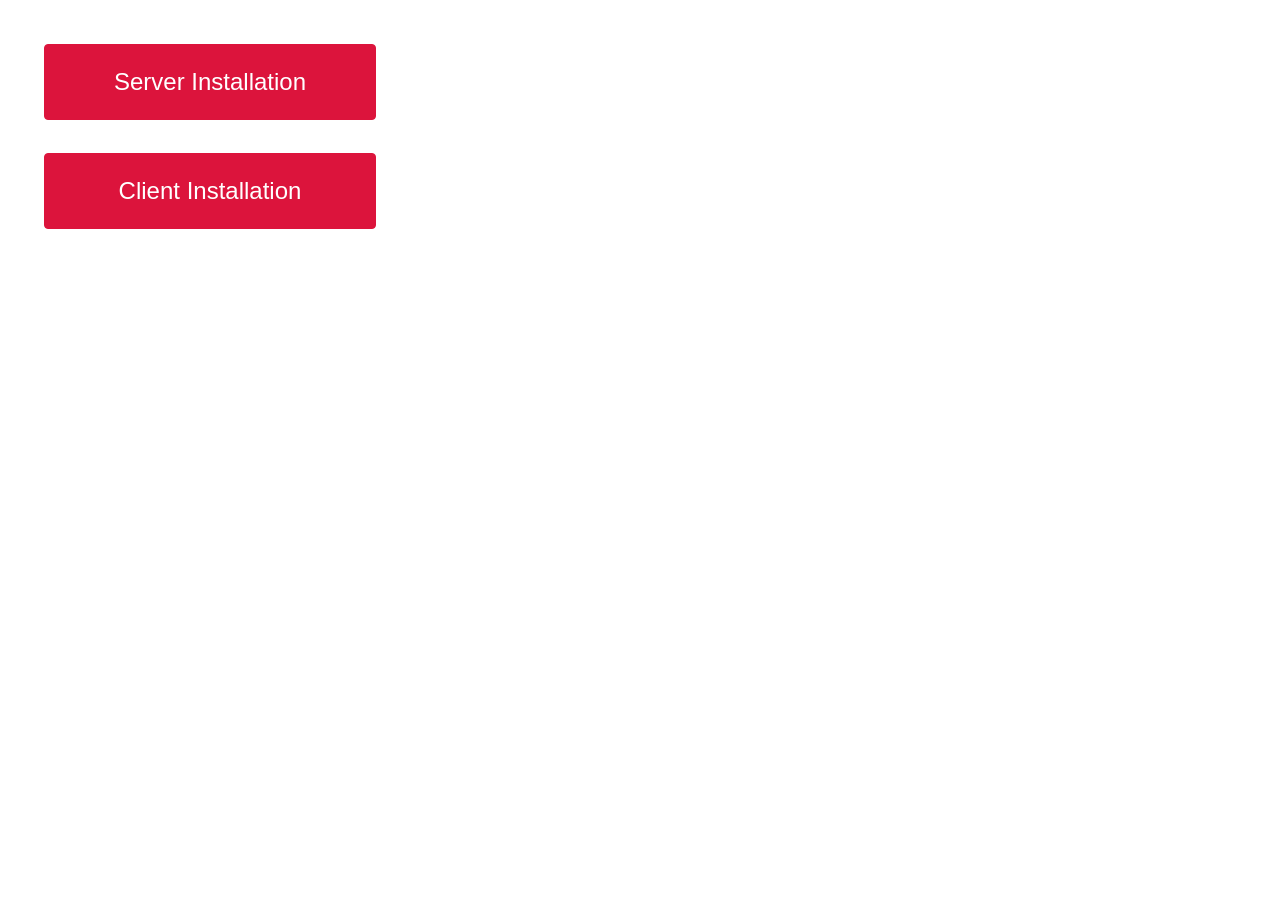
<file: index.html>
<!doctype html>
<html>
<head>
<meta charset="utf-8">
<title>BICOLVET Installation Guide</title>
<meta name="generator" content="WYSIWYG Web Builder 19 - https://www.wysiwygwebbuilder.com">
<link href="favicon.ico" rel="shortcut icon" type="image/x-icon">
<link href="install.css" rel="stylesheet">
<link href="index.css" rel="stylesheet">
</head>
<body>
<a id="cmdServer" href="./server.html" style="position:absolute;left:44px;top:44px;width:332px;height:76px;z-index:0;">Server Installation</a>
<a id="cmdClient" href="./client.html" style="position:absolute;left:44px;top:153px;width:332px;height:76px;z-index:1;">Client Installation</a>
</body>
</html>
</file>
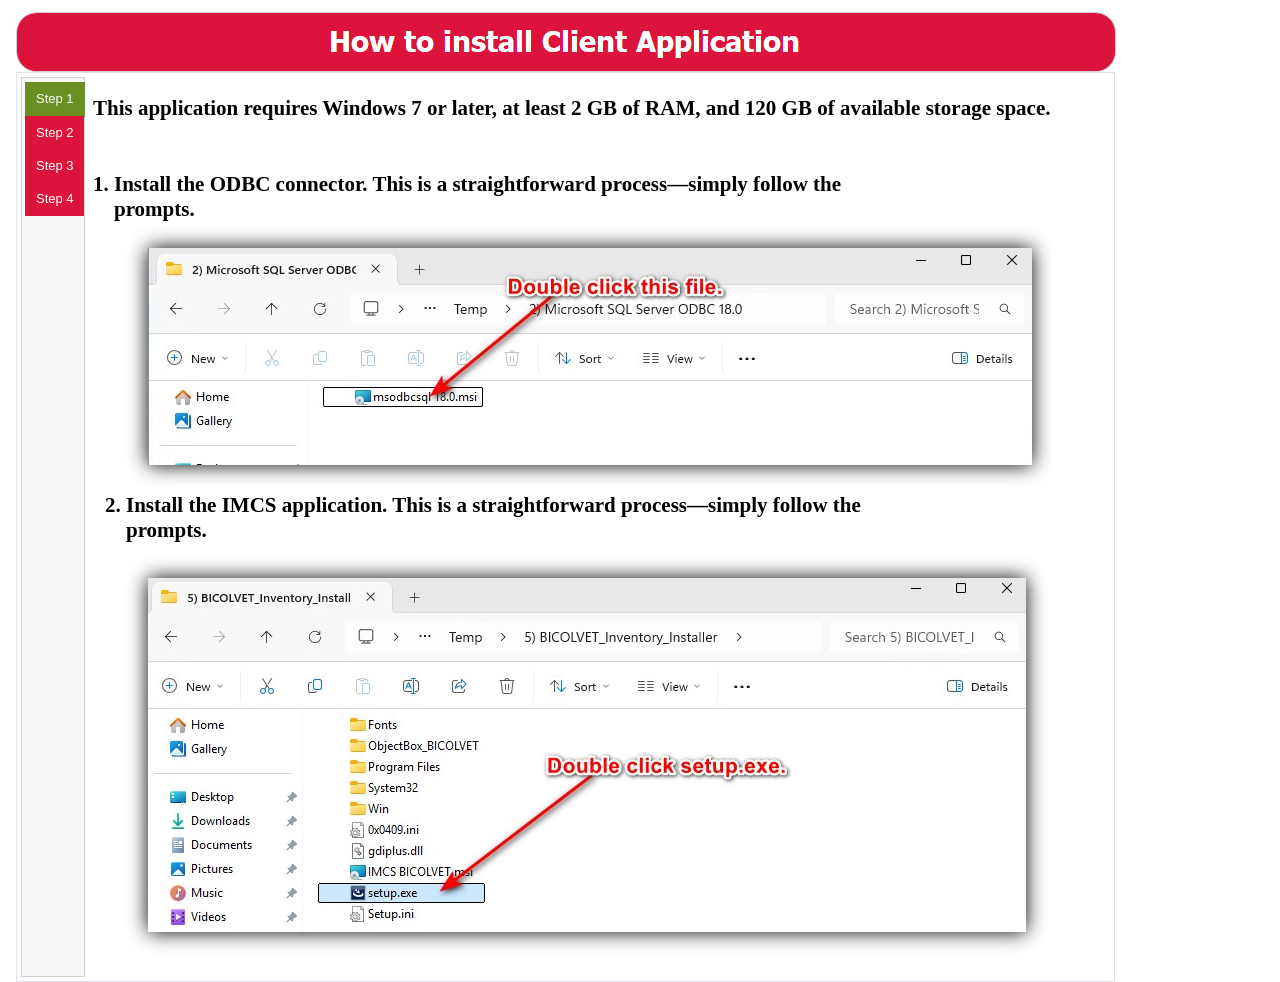
<file: client.html>
<!doctype html>
<html>
<head>
<meta charset="utf-8">
<title>Client Installation Guide</title>
<meta name="generator" content="WYSIWYG Web Builder 19 - https://www.wysiwygwebbuilder.com">
<link href="favicon.ico" rel="shortcut icon" type="image/x-icon">
<link href="bootstrap/jquery-ui.min.css" rel="stylesheet">
<link href="install.css" rel="stylesheet">
<link href="client.css" rel="stylesheet">
<script src="jquery-3.7.1.min.js"></script>
<script src="jquery-ui.min.js"></script>
<script>
$(document).ready(function()
{
   $("#tbMain").tabs(
   {
      show: false,
      hide: false,
      event: 'click',
      collapsible: false
   });
});
</script>
</head>
<body>
<div id="wb_" style="position:absolute;left:16px;top:12px;width:1100px;height:60px;z-index:10;">
<img src="images/img0002.png" id="" alt="" width="1100" height="60" style="width:1100px;height:60px;"></div>
<div id="tbMain" style="position:absolute;left:16px;top:72px;width:1023px;height:900px;z-index:11;">
<ul>
<li role="presentation"><a href="#tbmain-page-1"><span>Step 1</span></a></li>
<li role="presentation"><a href="#tbmain-page-2"><span>Step 2</span></a></li>
<li role="presentation"><a href="#tbmain-page-3"><span>Step 3</span></a></li>
<li role="presentation"><a href="#tbmain-page-4"><span>Step 4</span></a></li>
</ul>
<div style="height:900px;" id="tbmain-page-1">
<div id="wb_Text1" style="position:absolute;left:6px;top:95px;width:971px;height:52px;z-index:0;">
<span style="color:#000000;font-family:Tahoma;font-size:21px;"><strong>1. Install the ODBC connector. This is a straightforward process—simply follow the&nbsp; <br>&nbsp;&nbsp;&nbsp; prompts.</strong></span></div>
<div id="wb_Image1" style="position:absolute;left:61px;top:171px;width:884px;height:217px;z-index:1;">
<img src="images/1gn7fxsl65.jpg" id="Image1" alt="" width="914" height="224"></div>
<div id="wb_Text3" style="position:absolute;left:18px;top:416px;width:971px;height:52px;z-index:2;">
<span style="color:#000000;font-family:Tahoma;font-size:21px;"><strong>2. Install the IMCS application. This is a straightforward process—simply follow the&nbsp; <br>&nbsp;&nbsp;&nbsp; prompts.</strong></span></div>
<div id="wb_Image2" style="position:absolute;left:61px;top:501px;width:878px;height:354px;z-index:3;">
<img src="images/eig1kff19b.jpg" id="Image2" alt="" width="908" height="366"></div>
<div id="wb_Text2" style="position:absolute;left:6px;top:19px;width:971px;height:52px;z-index:4;">
<span style="color:#000000;font-family:Tahoma;font-size:21px;"><strong>This application requires Windows 7 or later, at least 2 GB of RAM, and 120 GB of available storage space.</strong></span></div>
</div>
<div style="height:900px;" id="tbmain-page-2">
<div id="wb_Text4" style="position:absolute;left:6px;top:19px;width:971px;height:52px;z-index:5;">
<span style="color:#000000;font-family:Tahoma;font-size:21px;"><strong>After installation, follow these steps to change the parameter required to connect to the server.</strong></span></div>
<div id="wb_Image3" style="position:absolute;left:249px;top:82px;width:437px;height:577px;z-index:6;">
<img src="images/fohr2iov5o.jpg" id="Image3" alt="" width="467" height="617"></div>
</div>
<div style="height:900px;" id="tbmain-page-3">
<div id="wb_Image4" style="position:absolute;left:123px;top:117px;width:777px;height:649px;z-index:7;">
<img src="images/3n7n0fdyhi.jpg" id="Image4" alt="" width="807" height="674"></div>
<div id="wb_Text5" style="position:absolute;left:6px;top:19px;width:971px;height:26px;z-index:8;">
<span style="color:#000000;font-family:Tahoma;font-size:21px;"><strong>Configure the icon to point to the server named SERVER-PC.</strong></span></div>
</div>
<div style="height:900px;" id="tbmain-page-4">
<div id="wb_Text7" style="position:absolute;left:6px;top:19px;width:971px;height:26px;z-index:9;">
<span style="color:#000000;font-family:Tahoma;font-size:21px;"><strong>Done.</strong></span></div>
</div>
</div>
</body>
</html>
</file>
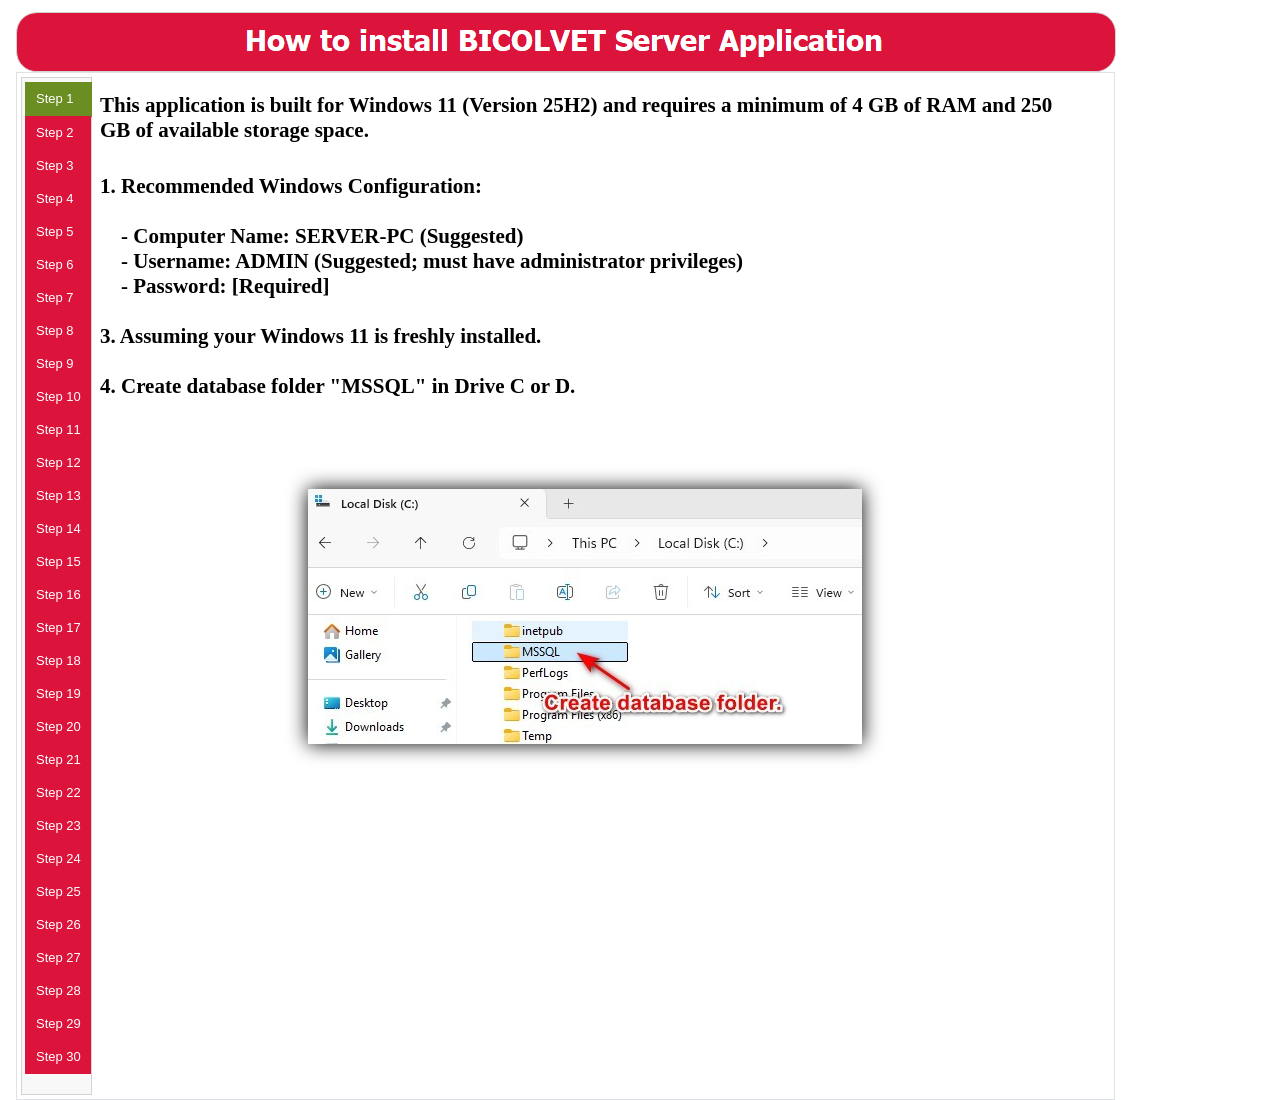
<file: server.html>
<!doctype html>
<html>
<head>
<meta charset="utf-8">
<title>Server Installation Guide</title>
<meta name="generator" content="WYSIWYG Web Builder 19 - https://www.wysiwygwebbuilder.com">
<link href="favicon.ico" rel="shortcut icon" type="image/x-icon">
<link href="bootstrap/jquery-ui.min.css" rel="stylesheet">
<link href="install.css" rel="stylesheet">
<link href="server.css" rel="stylesheet">
<script src="jquery-3.7.1.min.js"></script>
<script src="jquery-ui.min.js"></script>
<script>
$(document).ready(function()
{
   $("#tbMain").tabs(
   {
      show: false,
      hide: false,
      event: 'click',
      collapsible: false
   });
});
</script>
</head>
<body>
<div id="wb_" style="position:absolute;left:16px;top:12px;width:1100px;height:60px;z-index:42;">
<img src="images/img0001.png" id="" alt="" width="1100" height="60" style="width:1100px;height:60px;"></div>
<div id="tbMain" style="position:absolute;left:16px;top:72px;width:1016px;height:1018px;z-index:43;">
<ul>
<li role="presentation"><a href="#tbmain-page-1"><span>Step 1</span></a></li>
<li role="presentation"><a href="#tbmain-page-2"><span>Step 2</span></a></li>
<li role="presentation"><a href="#tbmain-page-3"><span>Step 3</span></a></li>
<li role="presentation"><a href="#tbmain-page-4"><span>Step 4</span></a></li>
<li role="presentation"><a href="#tbmain-page-5"><span>Step 5</span></a></li>
<li role="presentation"><a href="#tbmain-page-6"><span>Step 6</span></a></li>
<li role="presentation"><a href="#tbmain-page-7"><span>Step 7</span></a></li>
<li role="presentation"><a href="#tbmain-page-8"><span>Step 8</span></a></li>
<li role="presentation"><a href="#tbmain-page-9"><span>Step 9</span></a></li>
<li role="presentation"><a href="#tbmain-page-10"><span>Step 10</span></a></li>
<li role="presentation"><a href="#tbmain-page-11"><span>Step 11</span></a></li>
<li role="presentation"><a href="#tbmain-page-12"><span>Step 12</span></a></li>
<li role="presentation"><a href="#tbmain-page-13"><span>Step 13</span></a></li>
<li role="presentation"><a href="#tbmain-page-14"><span>Step 14</span></a></li>
<li role="presentation"><a href="#tbmain-page-15"><span>Step 15</span></a></li>
<li role="presentation"><a href="#tbmain-page-16"><span>Step 16</span></a></li>
<li role="presentation"><a href="#tbmain-page-17"><span>Step 17</span></a></li>
<li role="presentation"><a href="#tbmain-page-18"><span>Step 18</span></a></li>
<li role="presentation"><a href="#tbmain-page-19"><span>Step 19</span></a></li>
<li role="presentation"><a href="#tbmain-page-20"><span>Step 20</span></a></li>
<li role="presentation"><a href="#tbmain-page-21"><span>Step 21</span></a></li>
<li role="presentation"><a href="#tbmain-page-22"><span>Step 22</span></a></li>
<li role="presentation"><a href="#tbmain-page-23"><span>Step 23</span></a></li>
<li role="presentation"><a href="#tbmain-page-24"><span>Step 24</span></a></li>
<li role="presentation"><a href="#tbmain-page-25"><span>Step 25</span></a></li>
<li role="presentation"><a href="#tbmain-page-26"><span>Step 26</span></a></li>
<li role="presentation"><a href="#tbmain-page-27"><span>Step 27</span></a></li>
<li role="presentation"><a href="#tbmain-page-28"><span>Step 28</span></a></li>
<li role="presentation"><a href="#tbmain-page-29"><span>Step 29</span></a></li>
<li role="presentation"><a href="#tbmain-page-30"><span>Step 30</span></a></li>
</ul>
<div style="height:1018px;" id="tbmain-page-1">
<div id="wb_Text1" style="position:absolute;left:6px;top:16px;width:971px;height:52px;z-index:0;">
<span style="color:#000000;font-family:Tahoma;font-size:21px;"><strong>This application is built for Windows 11 (Version 25H2) and requires a minimum of 4 GB of RAM and 250 GB of available storage space.</strong></span></div>
<div id="wb_Image1" style="position:absolute;left:214px;top:412px;width:554px;height:255px;z-index:1;">
<img src="images/ges24s1703.jpg" id="Image1" alt="" width="584" height="269"></div>
<div id="wb_Text2" style="position:absolute;left:6px;top:97px;width:971px;height:232px;z-index:2;">
<span style="color:#000000;font-family:Tahoma;font-size:21px;"><strong>1. Recommended Windows Configuration:<br><br>&nbsp;&nbsp;&nbsp; - Computer Name: SERVER-PC (Suggested)<br>&nbsp;&nbsp;&nbsp; - Username: ADMIN (Suggested; must have administrator privileges)<br>&nbsp;&nbsp;&nbsp; - Password: [Required]<br><br>3. Assuming your Windows 11 is freshly installed.<br><br>4. Create database folder &quot;MSSQL&quot; in Drive C or D.</strong></span></div>
</div>
<div style="height:1018px;" id="tbmain-page-2">
<div id="wb_Image14" style="position:absolute;left:23px;top:17px;width:794px;height:356px;z-index:3;">
<img src="images/vnx8i8llyo.jpg" id="Image14" alt="" width="794" height="356"></div>
<div id="wb_Text5" style="position:absolute;left:76px;top:384px;width:827px;height:39px;z-index:4;">
<span style="color:#000000;font-family:Tahoma;font-size:16px;">C:\&gt;netsh advfirewall firewall set rule group=&quot;File and Printer Sharing&quot; new enable=Yes<br>C:\&gt;netsh advfirewall firewall add rule name=&quot;Open Port 1433&quot; dir=in action=allow protocol=TCP localport=1433</span></div>
<div id="wb_Image15" style="position:absolute;left:76px;top:446px;width:927px;height:276px;z-index:5;">
<img src="images/txmevormfe.jpg" id="Image15" alt="" width="927" height="264"></div>
</div>
<div style="height:1018px;" id="tbmain-page-3">
<div id="wb_Image6" style="position:absolute;left:119px;top:144px;width:785px;height:588px;z-index:6;">
<img src="images/pi56u9ro0x.jpg" id="Image6" alt="" width="815" height="610"></div>
<div id="wb_Text4" style="position:absolute;left:26px;top:29px;width:971px;height:77px;z-index:7;">
<span style="color:#000000;font-family:Tahoma;font-size:21px;"><strong>The application requires the following software components listed below.<br><br>The programmer will be provided these files to you.</strong></span></div>
</div>
<div style="height:1018px;" id="tbmain-page-4">
<div id="wb_Image5" style="position:absolute;left:62px;top:143px;width:877px;height:619px;z-index:8;">
<img src="images/ldp6bycbpd.jpg" id="Image5" alt="" width="907" height="640"></div>
<div id="wb_Text3" style="position:absolute;left:26px;top:33px;width:971px;height:77px;z-index:9;">
<span style="color:#000000;font-family:Tahoma;font-size:21px;"><strong>1. Open &quot;1) Microsoft SQL Server 2025 Express Edition&quot;.<br><br>2. Double click setup.exe.</strong></span></div>
</div>
<div style="height:1018px;" id="tbmain-page-5">
<div id="wb_Image4" style="position:absolute;left:97px;top:32px;width:797px;height:702px;z-index:10;">
<img src="images/47pagqblg3.jpg" id="Image4" alt="" width="827" height="728"></div>
</div>
<div style="height:1018px;" id="tbmain-page-6">
<div id="wb_Image3" style="position:absolute;left:62px;top:24px;width:795px;height:699px;z-index:11;">
<img src="images/dvoxbce209.jpg" id="Image3" alt="" width="825" height="725"></div>
</div>
<div style="height:1018px;" id="tbmain-page-7">
<div id="wb_Image2" style="position:absolute;left:61px;top:25px;width:801px;height:701px;z-index:12;">
<img src="images/cywgl2jqcv.jpg" id="Image2" alt="" width="831" height="727"></div>
</div>
<div style="height:1018px;" id="tbmain-page-8">
<div id="wb_Image7" style="position:absolute;left:87px;top:39px;width:792px;height:693px;z-index:13;">
<img src="images/pt1ntmim7h.jpg" id="Image7" alt="" width="822" height="719"></div>
</div>
<div style="height:1018px;" id="tbmain-page-9">
<div id="wb_Image8" style="position:absolute;left:101px;top:45px;width:794px;height:698px;z-index:14;">
<img src="images/ur6xb2xhsi.jpg" id="Image8" alt="" width="824" height="724"></div>
</div>
<div style="height:1018px;" id="tbmain-page-10">
<div id="wb_Image9" style="position:absolute;left:90px;top:44px;width:801px;height:702px;z-index:15;">
<img src="images/fvrh2imcb5.jpg" id="Image9" alt="" width="831" height="728"></div>
</div>
<div style="height:1018px;" id="tbmain-page-11">
<div id="wb_Image10" style="position:absolute;left:85px;top:38px;width:796px;height:698px;z-index:16;">
<img src="images/86bvmq6srm.jpg" id="Image10" alt="" width="826" height="724"></div>
</div>
<div style="height:1018px;" id="tbmain-page-12">
<div id="wb_Image11" style="position:absolute;left:87px;top:26px;width:800px;height:701px;z-index:17;">
<img src="images/jfpribwkaq.jpg" id="Image11" alt="" width="830" height="727"></div>
</div>
<div style="height:1018px;" id="tbmain-page-13">
<div id="wb_Image12" style="position:absolute;left:98px;top:27px;width:805px;height:702px;z-index:18;">
<img src="images/elo7q4xsoo.jpg" id="Image12" alt="" width="835" height="728"></div>
</div>
<div style="height:1018px;" id="tbmain-page-14">
<div id="wb_Image13" style="position:absolute;left:96px;top:36px;width:795px;height:699px;z-index:19;">
<img src="images/b8mq93bfpx.jpg" id="Image13" alt="" width="825" height="725"></div>
</div>
<div style="height:1018px;" id="tbmain-page-15">
<div id="wb_Text6" style="position:absolute;left:13px;top:14px;width:971px;height:26px;z-index:20;">
<span style="color:#000000;font-family:Tahoma;font-size:21px;"><strong>Installation of SQL Server Management Studio.</strong></span></div>
<div id="wb_Image16" style="position:absolute;left:103px;top:69px;width:817px;height:413px;z-index:21;">
<img src="images/wj06e210l1.jpg" id="Image16" alt="" width="847" height="429"></div>
<div id="wb_Image17" style="position:absolute;left:273px;top:501px;width:477px;height:279px;z-index:22;">
<img src="images/edv0psb2jh.jpg" id="Image17" alt="" width="507" height="297"></div>
</div>
<div style="height:1018px;" id="tbmain-page-16">
<div id="wb_Image18" style="position:absolute;left:22px;top:33px;width:943px;height:530px;z-index:23;">
<img src="images/ymiwb4elxt.jpg" id="Image18" alt="" width="973" height="548"></div>
</div>
<div style="height:1018px;" id="tbmain-page-17">
<div id="wb_Image19" style="position:absolute;left:40px;top:42px;width:928px;height:484px;z-index:24;">
<img src="images/nq9v7e8s8y.jpg" id="Image19" alt="" width="958" height="499"></div>
</div>
<div style="height:1018px;" id="tbmain-page-18">
<div id="wb_Text7" style="position:absolute;left:11px;top:22px;width:971px;height:26px;z-index:25;">
<span style="color:#000000;font-family:Tahoma;font-size:21px;"><strong>Configure SQL Server Accessibility.</strong></span></div>
<div id="wb_Image20" style="position:absolute;left:170px;top:87px;width:631px;height:657px;z-index:26;">
<img src="images/5ms8tfm7ig.jpg" id="Image20" alt="" width="661" height="688"></div>
</div>
<div style="height:1018px;" id="tbmain-page-19">
<div id="wb_Image21" style="position:absolute;left:40px;top:24px;width:936px;height:623px;z-index:27;">
<img src="images/8cfmfewhin.jpg" id="Image21" alt="" width="966" height="643"></div>
</div>
<div style="height:1018px;" id="tbmain-page-20">
<div id="wb_Image22" style="position:absolute;left:79px;top:36px;width:776px;height:623px;z-index:28;">
<img src="images/ee710jwvs0.jpg" id="Image22" alt="" width="806" height="647"></div>
</div>
<div style="height:1018px;" id="tbmain-page-21">
<div id="wb_Text8" style="position:absolute;left:25px;top:28px;width:971px;height:103px;z-index:29;">
<span style="color:#000000;font-family:Tahoma;font-size:21px;"><strong>1. At this point Restart your server.<br><br>2. Copy Initial Database files to SQL Server Data Folder.<br></strong></span></div>
<div id="wb_Image25" style="position:absolute;left:25px;top:141px;width:941px;height:497px;z-index:30;">
<img src="images/weuug4y7mw.jpg" id="Image25" alt="" width="971" height="513"></div>
</div>
<div style="height:1018px;" id="tbmain-page-22">
<div id="wb_Image23" style="position:absolute;left:151px;top:80px;width:613px;height:636px;z-index:31;">
<img src="images/2j3bss3f9p.jpg" id="Image23" alt="" width="643" height="668"></div>
<div id="wb_Text9" style="position:absolute;left:22px;top:14px;width:971px;height:26px;z-index:32;">
<span style="color:#000000;font-family:Tahoma;font-size:21px;"><strong>Look for SQL Server Management Studio 22 in the Start Menu.</strong></span></div>
</div>
<div style="height:1018px;" id="tbmain-page-23">
<div id="wb_Image24" style="position:absolute;left:58px;top:39px;width:878px;height:446px;z-index:33;">
<img src="images/wmcuq7u2xl.jpg" id="Image24" alt="" width="908" height="461"></div>
</div>
<div style="height:1018px;" id="tbmain-page-24">
<div id="wb_Image26" style="position:absolute;left:65px;top:31px;width:843px;height:714px;z-index:34;">
<img src="images/7th3dwsq9d.jpg" id="Image26" alt="" width="873" height="739"></div>
</div>
<div style="height:1018px;" id="tbmain-page-25">
<div id="wb_Image27" style="position:absolute;left:116px;top:36px;width:776px;height:515px;z-index:35;">
<img src="images/xnj8cj3t38.jpg" id="Image27" alt="" width="806" height="535"></div>
</div>
<div style="height:1018px;" id="tbmain-page-26">
<div id="wb_Image27" style="position:absolute;left:116px;top:36px;width:776px;height:515px;z-index:36;">
<img src="images/xnj8cj3t38.jpg" id="Image27" alt="" width="806" height="535"></div>
</div>
<div style="height:1018px;" id="tbmain-page-27">
<div id="wb_Image30" style="position:absolute;left:78px;top:29px;width:847px;height:714px;z-index:37;">
<img src="images/9qgwnh04yv.jpg" id="Image30" alt="" width="877" height="739"></div>
</div>
<div style="height:1018px;" id="tbmain-page-28">
<div id="wb_Image29" style="position:absolute;left:119px;top:37px;width:723px;height:661px;z-index:38;">
<img src="images/9bskq7upxy.jpg" id="Image29" alt="" width="753" height="688"></div>
</div>
<div style="height:1018px;" id="tbmain-page-29">
<div id="wb_Image32" style="position:absolute;left:305px;top:396px;width:574px;height:525px;z-index:39;">
<img src="images/36mc71hevt.jpg" id="Image32" alt="" width="604" height="553"></div>
<div id="wb_Image31" style="position:absolute;left:34px;top:16px;width:332px;height:343px;z-index:40;">
<img src="images/eyee7iwvtp.jpg" id="Image31" alt="" width="362" height="375"></div>
</div>
<div style="height:1018px;" id="tbmain-page-30">
<div id="wb_Text10" style="position:absolute;left:23px;top:24px;width:971px;height:26px;z-index:41;">
<span style="color:#000000;font-family:Tahoma;font-size:21px;"><strong>Done.</strong></span></div>
</div>
</div>
</body>
</html>
</file>
<file: install.css>
h1, .h1
{
   font-family: Arial;
   font-weight: bold;
   font-size: 32px;
   text-decoration: none;
   color: #000000;
   --color: #000000;
   background-color: transparent;
   margin: 0 0 0 0;
   padding: 0 0 0 0;
   display: inline-block;
}
h2, .h2
{
   font-family: Arial;
   font-weight: bold;
   font-size: 27px;
   text-decoration: none;
   color: #000000;
   --color: #000000;
   background-color: transparent;
   margin: 0 0 0 0;
   padding: 0 0 0 0;
   display: inline-block;
}
h3, .h3
{
   font-family: Arial;
   font-weight: bold;
   font-size: 24px;
   text-decoration: none;
   color: #000000;
   --color: #000000;
   background-color: transparent;
   margin: 0 0 0 0;
   padding: 0 0 0 0;
   display: inline-block;
}
h4, .h4
{
   font-family: Arial;
   font-weight: bold;
   font-size: 21px;
   font-style: italic;
   text-decoration: none;
   color: #000000;
   --color: #000000;
   background-color: transparent;
   margin: 0 0 0 0;
   padding: 0 0 0 0;
   display: inline-block;
}
h5, .h5
{
   font-family: Arial;
   font-weight: bold;
   font-size: 19px;
   text-decoration: none;
   color: #000000;
   --color: #000000;
   background-color: transparent;
   margin: 0 0 0 0;
   padding: 0 0 0 0;
   display: inline-block;
}
h6, .h6
{
   font-family: Arial;
   font-weight: bold;
   font-size: 16px;
   text-decoration: none;
   color: #000000;
   --color: #000000;
   background-color: transparent;
   margin: 0 0 0 0;
   padding: 0 0 0 0;
   display: inline-block;
}
.CustomStyle
{
   font-family: "Courier New";
   font-weight: bold;
   font-size: 16px;
   text-decoration: none;
   color: #2E74B5;
   --color: #2E74B5;
   background-color: transparent;
}
</file>
<file: index.css>
body
{
   background-color: #FFFFFF;
   color: #000000;
   font-family: Arial;
   font-weight: normal;
   font-size: 13px;
   line-height: 1.1875;
   margin: 0;
   padding: 0;
}
#cmdServer
{
   box-sizing: border-box;
   line-height: 72px;
   text-decoration: none;
   vertical-align: top;
   border: 1px solid #DC143C;
   border-radius: 4px;
   background-color: #DC143C;
   background-image: none;
   color: #FFFFFF;
   font-family: Arial;
   font-weight: normal;
   font-style: normal;
   font-size: 24px;
   padding: 1px 6px 1px 6px;
   text-align: center;
   -webkit-appearance: none;
   margin: 0;
}
#cmdServer:focus
{
   outline: 0;
}
#cmdClient
{
   box-sizing: border-box;
   line-height: 72px;
   text-decoration: none;
   vertical-align: top;
   border: 1px solid #DC143C;
   border-radius: 4px;
   background-color: #DC143C;
   background-image: none;
   color: #FFFFFF;
   font-family: Arial;
   font-weight: normal;
   font-style: normal;
   font-size: 24px;
   padding: 1px 6px 1px 6px;
   text-align: center;
   -webkit-appearance: none;
   margin: 0;
}
#cmdClient:focus
{
   outline: 0;
}
</file>
<file: client.css>
body
{
   background-color: #FFFFFF;
   color: #000000;
   font-family: Arial;
   font-weight: normal;
   font-size: 13px;
   line-height: 1.1875;
   margin: 0;
   padding: 0;
}
#
{
   border-width: 0;
   vertical-align: top;
}
#tbMain.ui-widget
{
   font-size: 1em !important;
}
#tbMain
{
   background-color: #FFFFFF;
   background-image: none;
   border: 1px solid #DEE2E6;
   padding: 4px 4px 4px 70px;
   margin: 0;
}
#tbMain .ui-tabs-nav
{
   font-family: Arial;
   font-weight: normal;
   font-size: 13px;
   line-height: 1.0;
}
#tbMain .ui-tabs-nav li
{
   font-family: Arial;
   font-weight: normal;
   font-style: normal;
   font-size: 13px;
   margin: 0 2px -1px 0 ;
   text-align: left;
}
#tbMain .ui-tabs-nav li a
{
   padding: 8px 10px 8px 10px;
}
#tbMain .ui-tabs-nav
{
   position: absolute;
   left: 4px;
   top: 4px;
   width: 58px;
   height: 894px;
   padding: 4px 0 0 4px;
}
#tbMain .ui-tabs-nav li
{
   right: 1px; 
   width: 100%;
   border-bottom-width: 1px !important;
   border-right: none;
   border-radius: 0px 0 0 0px;
   overflow: hidden;
}
#tbMain .ui-tabs-nav li.ui-tabs-selected, #tbMain .ui-tabs-nav li.ui-state-active
{
   border-right: 1px solid transparent;
}
#tbMain .ui-tabs-nav li a
{
   width: 100%;
}
#tbMain, #tbMain .ui-corner-all, #tbMain .ui-corner-top
{
   border-top-left-radius: 0px;
   border-top-right-radius: 0px;
}
#tbMain, #tbMain .ui-corner-all, #tbMain .ui-corner-bottom
{
   border-bottom-right-radius: 0px;
   border-bottom-left-radius: 0px;
}
#tbMain .ui-helper-reset
{
   line-height: 16px;
}
#tbMain .ui-widget-header
{
   border: 1px solid #D2D2D2;
   background-color: #F8F8F8;
   background-image: none;
}
#tbMain .ui-state-default, #tbMain .ui-widget-content .ui-state-default
{
   border-color: #DC143C;
   background-color: #DC143C;
   background-image: none;
}
#tbMain .ui-state-hover, #tbMain .ui-widget-content .ui-state-hover
{
   border-color: #DC143C;
   background-color: #DC143C;
   background-image: none;
}
#tbMain .ui-state-active, #tbMain .ui-widget-content .ui-state-active
{
   border-color: #6B8E23;
   background-color: #6B8E23;
   background-image: none;
}
#tbMain .ui-state-default a, #tbMain .ui-widget-content .ui-state-default a
{
   color: #FFFFFF;
}
#tbMain .ui-state-hover a, #tbMain .ui-widget-content .ui-state-hover a
{
   color: #FFFFFF;
}
#tbMain .ui-state-active a, #tbMain .ui-widget-content .ui-state-active a
{
   color: #FFFFFF;
}
#tbMain .ui-tabs-panel
{
   position: relative;
   left: 0;
   top: 0;
   padding: 0;
}
#tbMain .description
{
   font-weight: normal;
   font-style: normal;
   font-size: 13px;
}
#wb_Text1 
{
   background-color: transparent;
   background-image: none;
   border: 0px solid #000000;
   border-radius: 0px;
   padding: 0;
   margin: 0;
   text-align: left;
}
#wb_Text1 div
{
   text-align: left;
}
#wb_Text10 
{
   background-color: transparent;
   background-image: none;
   border: 0px solid #000000;
   border-radius: 0px;
   padding: 0;
   margin: 0;
   text-align: left;
}
#wb_Text10 div
{
   text-align: left;
}
#wb_Text2 
{
   background-color: transparent;
   background-image: none;
   border: 0px solid #000000;
   border-radius: 0px;
   padding: 0;
   margin: 0;
   text-align: left;
}
#wb_Text2 div
{
   text-align: left;
}
#wb_Image1
{
   vertical-align: top;
}
#Image1
{
   border: 0px solid #000000;
   border-radius: 0px;
   padding: 0;
   filter: drop-shadow(0px 0px 10px rgba(0,0,0,1.00));
   margin: 0;
   left: 0;
   top: 0;
   width: 100%;
   height: 100%;
}
#wb_Text3 
{
   background-color: transparent;
   background-image: none;
   border: 0px solid #000000;
   border-radius: 0px;
   padding: 0;
   margin: 0;
   text-align: left;
}
#wb_Text3 div
{
   text-align: left;
}
#wb_Image2
{
   vertical-align: top;
}
#Image2
{
   border: 0px solid #000000;
   border-radius: 0px;
   padding: 0;
   filter: drop-shadow(0px 0px 10px rgba(0,0,0,1.00));
   margin: 0;
   left: 0;
   top: 0;
   width: 100%;
   height: 100%;
}
#wb_Image3
{
   vertical-align: top;
}
#Image3
{
   border: 0px solid #000000;
   border-radius: 0px;
   padding: 0;
   filter: drop-shadow(0px 0px 10px rgba(0,0,0,1.00));
   margin: 0;
   left: 0;
   top: 0;
   width: 100%;
   height: 100%;
}
#wb_Text4 
{
   background-color: transparent;
   background-image: none;
   border: 0px solid #000000;
   border-radius: 0px;
   padding: 0;
   margin: 0;
   text-align: left;
}
#wb_Text4 div
{
   text-align: left;
}
#wb_Image4
{
   vertical-align: top;
}
#Image4
{
   border: 0px solid #000000;
   border-radius: 0px;
   padding: 0;
   filter: drop-shadow(0px 0px 10px rgba(0,0,0,1.00));
   margin: 0;
   left: 0;
   top: 0;
   width: 100%;
   height: 100%;
}
#wb_Text5 
{
   background-color: transparent;
   background-image: none;
   border: 0px solid #000000;
   border-radius: 0px;
   padding: 0;
   margin: 0;
   text-align: left;
}
#wb_Text5 div
{
   text-align: left;
}
#wb_Text7 
{
   background-color: transparent;
   background-image: none;
   border: 0px solid #000000;
   border-radius: 0px;
   padding: 0;
   margin: 0;
   text-align: left;
}
#wb_Text7 div
{
   text-align: left;
}
</file>
<file: server.css>
body
{
   background-color: #FFFFFF;
   color: #000000;
   font-family: Arial;
   font-weight: normal;
   font-size: 13px;
   line-height: 1.1875;
   margin: 0;
   padding: 0;
}
#
{
   border-width: 0;
   vertical-align: top;
}
#tbMain.ui-widget
{
   font-size: 1em !important;
}
#tbMain
{
   background-color: #FFFFFF;
   background-image: none;
   border: 1px solid #DEE2E6;
   padding: 4px 4px 4px 77px;
   margin: 0;
}
#tbMain .ui-tabs-nav
{
   font-family: Arial;
   font-weight: normal;
   font-size: 13px;
   line-height: 1.0;
}
#tbMain .ui-tabs-nav li
{
   font-family: Arial;
   font-weight: normal;
   font-style: normal;
   font-size: 13px;
   margin: 0 2px -1px 0 ;
   text-align: left;
}
#tbMain .ui-tabs-nav li a
{
   padding: 8px 10px 8px 10px;
}
#tbMain .ui-tabs-nav
{
   position: absolute;
   left: 4px;
   top: 4px;
   width: 65px;
   height: 1012px;
   padding: 4px 0 0 4px;
}
#tbMain .ui-tabs-nav li
{
   right: 1px; 
   width: 100%;
   border-bottom-width: 1px !important;
   border-right: none;
   border-radius: 0px 0 0 0px;
   overflow: hidden;
}
#tbMain .ui-tabs-nav li.ui-tabs-selected, #tbMain .ui-tabs-nav li.ui-state-active
{
   border-right: 1px solid transparent;
}
#tbMain .ui-tabs-nav li a
{
   width: 100%;
}
#tbMain, #tbMain .ui-corner-all, #tbMain .ui-corner-top
{
   border-top-left-radius: 0px;
   border-top-right-radius: 0px;
}
#tbMain, #tbMain .ui-corner-all, #tbMain .ui-corner-bottom
{
   border-bottom-right-radius: 0px;
   border-bottom-left-radius: 0px;
}
#tbMain .ui-helper-reset
{
   line-height: 16px;
}
#tbMain .ui-widget-header
{
   border: 1px solid #D2D2D2;
   background-color: #F8F8F8;
   background-image: none;
}
#tbMain .ui-state-default, #tbMain .ui-widget-content .ui-state-default
{
   border-color: #DC143C;
   background-color: #DC143C;
   background-image: none;
}
#tbMain .ui-state-hover, #tbMain .ui-widget-content .ui-state-hover
{
   border-color: #DC143C;
   background-color: #DC143C;
   background-image: none;
}
#tbMain .ui-state-active, #tbMain .ui-widget-content .ui-state-active
{
   border-color: #6B8E23;
   background-color: #6B8E23;
   background-image: none;
}
#tbMain .ui-state-default a, #tbMain .ui-widget-content .ui-state-default a
{
   color: #FFFFFF;
}
#tbMain .ui-state-hover a, #tbMain .ui-widget-content .ui-state-hover a
{
   color: #FFFFFF;
}
#tbMain .ui-state-active a, #tbMain .ui-widget-content .ui-state-active a
{
   color: #FFFFFF;
}
#tbMain .ui-tabs-panel
{
   position: relative;
   left: 0;
   top: 0;
   padding: 0;
}
#tbMain .description
{
   font-weight: normal;
   font-style: normal;
   font-size: 13px;
}
#wb_Text1 
{
   background-color: transparent;
   background-image: none;
   border: 0px solid #000000;
   border-radius: 0px;
   padding: 0;
   margin: 0;
   text-align: left;
}
#wb_Text1 div
{
   text-align: left;
}
#wb_Image1
{
   vertical-align: top;
}
#Image1
{
   border: 0px solid #000000;
   border-radius: 0px;
   padding: 0;
   filter: drop-shadow(0px 0px 10px rgba(0,0,0,1.00));
   margin: 0;
   left: 0;
   top: 0;
   width: 100%;
   height: 100%;
}
#wb_Text2 
{
   background-color: transparent;
   background-image: none;
   border: 0px solid #000000;
   border-radius: 0px;
   padding: 0;
   margin: 0;
   text-align: left;
}
#wb_Text2 div
{
   text-align: left;
}
#wb_Image2
{
   vertical-align: top;
}
#Image2
{
   border: 0px solid #000000;
   border-radius: 0px;
   padding: 0;
   filter: drop-shadow(0px 0px 10px rgba(0,0,0,1.00));
   margin: 0;
   left: 0;
   top: 0;
   width: 100%;
   height: 100%;
}
#wb_Image3
{
   vertical-align: top;
}
#Image3
{
   border: 0px solid #000000;
   border-radius: 0px;
   padding: 0;
   filter: drop-shadow(0px 0px 10px rgba(0,0,0,1.00));
   margin: 0;
   left: 0;
   top: 0;
   width: 100%;
   height: 100%;
}
#wb_Image4
{
   vertical-align: top;
}
#Image4
{
   border: 0px solid #000000;
   border-radius: 0px;
   padding: 0;
   filter: drop-shadow(0px 0px 10px rgba(0,0,0,1.00));
   margin: 0;
   left: 0;
   top: 0;
   width: 100%;
   height: 100%;
}
#wb_Image5
{
   vertical-align: top;
}
#Image5
{
   border: 0px solid #000000;
   border-radius: 0px;
   padding: 0;
   filter: drop-shadow(0px 0px 10px rgba(0,0,0,1.00));
   margin: 0;
   left: 0;
   top: 0;
   width: 100%;
   height: 100%;
}
#wb_Text3 
{
   background-color: transparent;
   background-image: none;
   border: 0px solid #000000;
   border-radius: 0px;
   padding: 0;
   margin: 0;
   text-align: left;
}
#wb_Text3 div
{
   text-align: left;
}
#wb_Image6
{
   vertical-align: top;
}
#Image6
{
   border: 0px solid #000000;
   border-radius: 0px;
   padding: 0;
   filter: drop-shadow(0px 0px 10px rgba(0,0,0,1.00));
   margin: 0;
   left: 0;
   top: 0;
   width: 100%;
   height: 100%;
}
#wb_Text4 
{
   background-color: transparent;
   background-image: none;
   border: 0px solid #000000;
   border-radius: 0px;
   padding: 0;
   margin: 0;
   text-align: left;
}
#wb_Text4 div
{
   text-align: left;
}
#wb_Image7
{
   vertical-align: top;
}
#Image7
{
   border: 0px solid #000000;
   border-radius: 0px;
   padding: 0;
   filter: drop-shadow(0px 0px 10px rgba(0,0,0,1.00));
   margin: 0;
   left: 0;
   top: 0;
   width: 100%;
   height: 100%;
}
#wb_Image8
{
   vertical-align: top;
}
#Image8
{
   border: 0px solid #000000;
   border-radius: 0px;
   padding: 0;
   filter: drop-shadow(0px 0px 10px rgba(0,0,0,1.00));
   margin: 0;
   left: 0;
   top: 0;
   width: 100%;
   height: 100%;
}
#wb_Image9
{
   vertical-align: top;
}
#Image9
{
   border: 0px solid #000000;
   border-radius: 0px;
   padding: 0;
   filter: drop-shadow(0px 0px 10px rgba(0,0,0,1.00));
   margin: 0;
   left: 0;
   top: 0;
   width: 100%;
   height: 100%;
}
#wb_Image10
{
   vertical-align: top;
}
#Image10
{
   border: 0px solid #000000;
   border-radius: 0px;
   padding: 0;
   filter: drop-shadow(0px 0px 10px rgba(0,0,0,1.00));
   margin: 0;
   left: 0;
   top: 0;
   width: 100%;
   height: 100%;
}
#wb_Image11
{
   vertical-align: top;
}
#Image11
{
   border: 0px solid #000000;
   border-radius: 0px;
   padding: 0;
   filter: drop-shadow(0px 0px 10px rgba(0,0,0,1.00));
   margin: 0;
   left: 0;
   top: 0;
   width: 100%;
   height: 100%;
}
#wb_Image12
{
   vertical-align: top;
}
#Image12
{
   border: 0px solid #000000;
   border-radius: 0px;
   padding: 0;
   filter: drop-shadow(0px 0px 10px rgba(0,0,0,1.00));
   margin: 0;
   left: 0;
   top: 0;
   width: 100%;
   height: 100%;
}
#wb_Image13
{
   vertical-align: top;
}
#Image13
{
   border: 0px solid #000000;
   border-radius: 0px;
   padding: 0;
   filter: drop-shadow(0px 0px 10px rgba(0,0,0,1.00));
   margin: 0;
   left: 0;
   top: 0;
   width: 100%;
   height: 100%;
}
#wb_Image14
{
   vertical-align: top;
}
#Image14
{
   border: 0px solid #000000;
   border-radius: 0px;
   padding: 0;
   margin: 0;
   left: 0;
   top: 0;
   width: 100%;
   height: 100%;
}
#wb_Text5 
{
   background-color: transparent;
   background-image: none;
   border: 0px solid #000000;
   border-radius: 0px;
   padding: 0;
   margin: 0;
   text-align: left;
}
#wb_Text5 div
{
   text-align: left;
}
#wb_Image15
{
   vertical-align: top;
}
#Image15
{
   border: 0px solid #000000;
   border-radius: 0px;
   padding: 0;
   margin: 0;
   left: 0;
   top: 0;
   width: 100%;
   height: 100%;
}
#wb_Text6 
{
   background-color: transparent;
   background-image: none;
   border: 0px solid #000000;
   border-radius: 0px;
   padding: 0;
   margin: 0;
   text-align: left;
}
#wb_Text6 div
{
   text-align: left;
}
#wb_Image16
{
   vertical-align: top;
}
#Image16
{
   border: 0px solid #000000;
   border-radius: 0px;
   padding: 0;
   filter: drop-shadow(0px 0px 10px rgba(0,0,0,1.00));
   margin: 0;
   left: 0;
   top: 0;
   width: 100%;
   height: 100%;
}
#wb_Image17
{
   vertical-align: top;
}
#Image17
{
   border: 0px solid #000000;
   border-radius: 0px;
   padding: 0;
   filter: drop-shadow(0px 0px 10px rgba(0,0,0,1.00));
   margin: 0;
   left: 0;
   top: 0;
   width: 100%;
   height: 100%;
}
#wb_Image18
{
   vertical-align: top;
}
#Image18
{
   border: 0px solid #000000;
   border-radius: 0px;
   padding: 0;
   filter: drop-shadow(0px 0px 10px rgba(0,0,0,1.00));
   margin: 0;
   left: 0;
   top: 0;
   width: 100%;
   height: 100%;
}
#wb_Image19
{
   vertical-align: top;
}
#Image19
{
   border: 0px solid #000000;
   border-radius: 0px;
   padding: 0;
   filter: drop-shadow(0px 0px 10px rgba(0,0,0,1.00));
   margin: 0;
   left: 0;
   top: 0;
   width: 100%;
   height: 100%;
}
#wb_Text7 
{
   background-color: transparent;
   background-image: none;
   border: 0px solid #000000;
   border-radius: 0px;
   padding: 0;
   margin: 0;
   text-align: left;
}
#wb_Text7 div
{
   text-align: left;
}
#wb_Image20
{
   vertical-align: top;
}
#Image20
{
   border: 0px solid #000000;
   border-radius: 0px;
   padding: 0;
   filter: drop-shadow(0px 0px 10px rgba(0,0,0,1.00));
   margin: 0;
   left: 0;
   top: 0;
   width: 100%;
   height: 100%;
}
#wb_Image21
{
   vertical-align: top;
}
#Image21
{
   border: 0px solid #000000;
   border-radius: 0px;
   padding: 0;
   filter: drop-shadow(0px 0px 10px rgba(0,0,0,1.00));
   margin: 0;
   left: 0;
   top: 0;
   width: 100%;
   height: 100%;
}
#wb_Image22
{
   vertical-align: top;
}
#Image22
{
   border: 0px solid #000000;
   border-radius: 0px;
   padding: 0;
   filter: drop-shadow(0px 0px 10px rgba(0,0,0,1.00));
   margin: 0;
   left: 0;
   top: 0;
   width: 100%;
   height: 100%;
}
#wb_Text8 
{
   background-color: transparent;
   background-image: none;
   border: 0px solid #000000;
   border-radius: 0px;
   padding: 0;
   margin: 0;
   text-align: left;
}
#wb_Text8 div
{
   text-align: left;
}
#wb_Image24
{
   vertical-align: top;
}
#Image24
{
   border: 0px solid #000000;
   border-radius: 0px;
   padding: 0;
   filter: drop-shadow(0px 0px 10px rgba(0,0,0,1.00));
   margin: 0;
   left: 0;
   top: 0;
   width: 100%;
   height: 100%;
}
#wb_Image23
{
   vertical-align: top;
}
#Image23
{
   border: 0px solid #000000;
   border-radius: 0px;
   padding: 0;
   filter: drop-shadow(0px 0px 10px rgba(0,0,0,1.00));
   margin: 0;
   left: 0;
   top: 0;
   width: 100%;
   height: 100%;
}
#wb_Text9 
{
   background-color: transparent;
   background-image: none;
   border: 0px solid #000000;
   border-radius: 0px;
   padding: 0;
   margin: 0;
   text-align: left;
}
#wb_Text9 div
{
   text-align: left;
}
#wb_Image25
{
   vertical-align: top;
}
#Image25
{
   border: 0px solid #000000;
   border-radius: 0px;
   padding: 0;
   filter: drop-shadow(0px 0px 10px rgba(0,0,0,1.00));
   margin: 0;
   left: 0;
   top: 0;
   width: 100%;
   height: 100%;
}
#wb_Image26
{
   vertical-align: top;
}
#Image26
{
   border: 0px solid #000000;
   border-radius: 0px;
   padding: 0;
   filter: drop-shadow(0px 0px 10px rgba(0,0,0,1.00));
   margin: 0;
   left: 0;
   top: 0;
   width: 100%;
   height: 100%;
}
#wb_Image27
{
   vertical-align: top;
}
#Image27
{
   border: 0px solid #000000;
   border-radius: 0px;
   padding: 0;
   filter: drop-shadow(0px 0px 10px rgba(0,0,0,1.00));
   margin: 0;
   left: 0;
   top: 0;
   width: 100%;
   height: 100%;
}
#wb_Image28
{
   vertical-align: top;
}
#Image28
{
   border: 0px solid #000000;
   border-radius: 0px;
   padding: 0;
   filter: drop-shadow(0px 0px 10px rgba(0,0,0,1.00));
   margin: 0;
   left: 0;
   top: 0;
   width: 100%;
   height: 100%;
}
#wb_Image29
{
   vertical-align: top;
}
#Image29
{
   border: 0px solid #000000;
   border-radius: 0px;
   padding: 0;
   filter: drop-shadow(0px 0px 10px rgba(0,0,0,1.00));
   margin: 0;
   left: 0;
   top: 0;
   width: 100%;
   height: 100%;
}
#wb_Image30
{
   vertical-align: top;
}
#Image30
{
   border: 0px solid #000000;
   border-radius: 0px;
   padding: 0;
   filter: drop-shadow(0px 0px 10px rgba(0,0,0,1.00));
   margin: 0;
   left: 0;
   top: 0;
   width: 100%;
   height: 100%;
}
#wb_Image31
{
   vertical-align: top;
}
#Image31
{
   border: 0px solid #000000;
   border-radius: 0px;
   padding: 0;
   filter: drop-shadow(0px 0px 10px rgba(0,0,0,1.00));
   margin: 0;
   left: 0;
   top: 0;
   width: 100%;
   height: 100%;
}
#wb_Image32
{
   vertical-align: top;
}
#Image32
{
   border: 0px solid #000000;
   border-radius: 0px;
   padding: 0;
   filter: drop-shadow(0px 0px 10px rgba(0,0,0,1.00));
   margin: 0;
   left: 0;
   top: 0;
   width: 100%;
   height: 100%;
}
#wb_Image33
{
   vertical-align: top;
}
#Image33
{
   border: 0px solid #000000;
   border-radius: 0px;
   padding: 0;
   filter: drop-shadow(0px 0px 10px rgba(0,0,0,1.00));
   margin: 0;
   left: 0;
   top: 0;
   width: 100%;
   height: 100%;
}
#wb_Text10 
{
   background-color: transparent;
   background-image: none;
   border: 0px solid #000000;
   border-radius: 0px;
   padding: 0;
   margin: 0;
   text-align: left;
}
#wb_Text10 div
{
   text-align: left;
}
</file>
